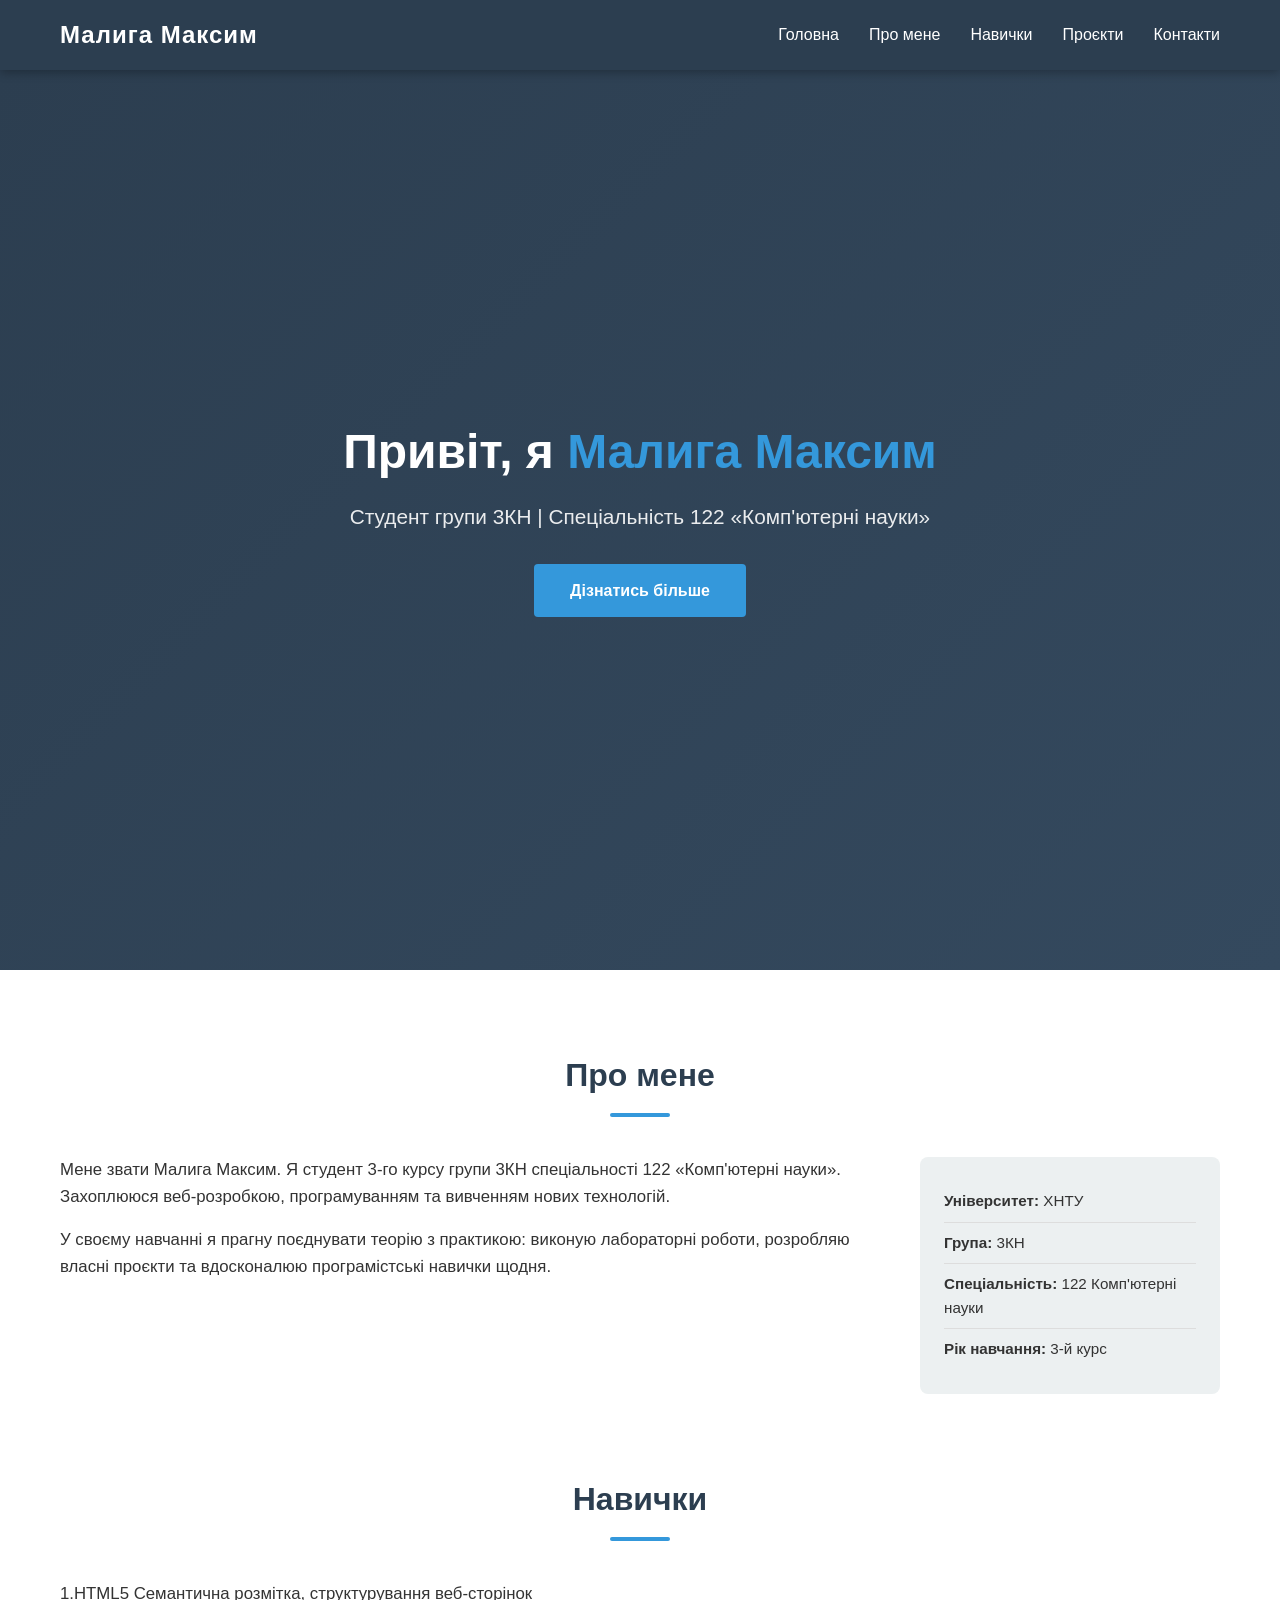
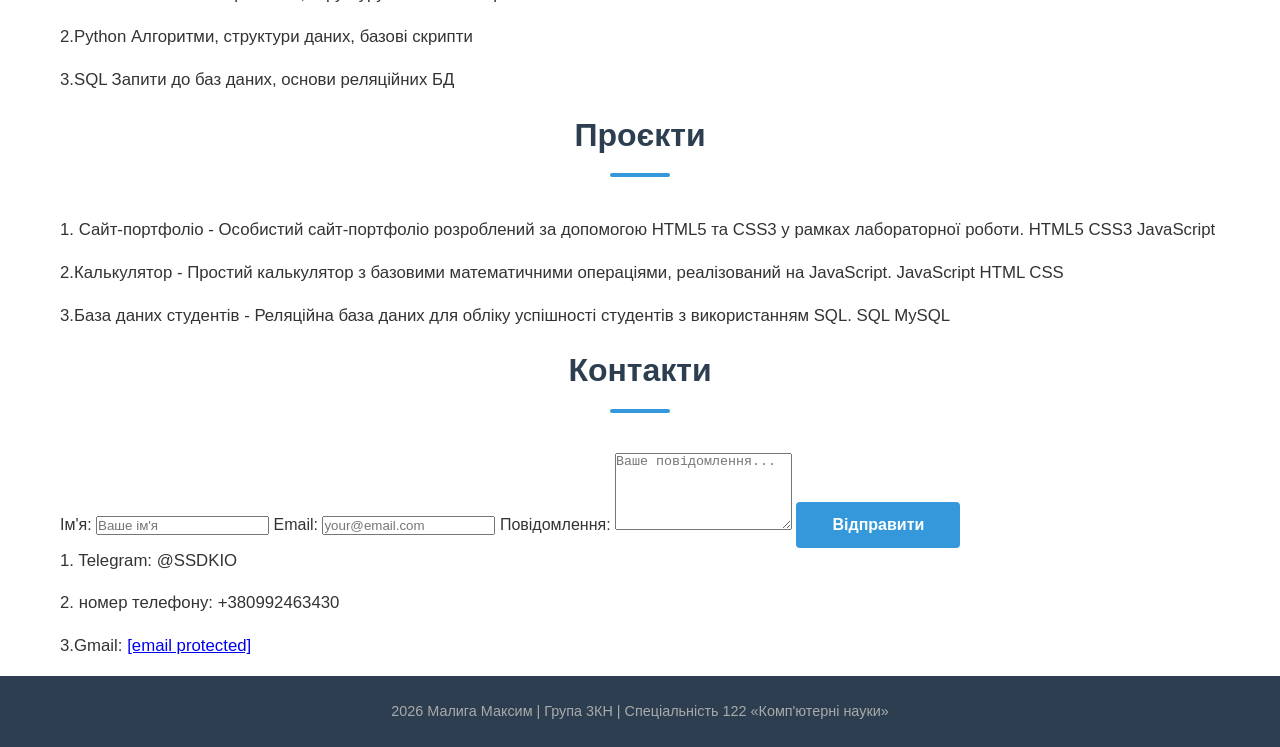
<file: index.html>
<!DOCTYPE html>
<html lang="uk">
<head>
  <meta charset="UTF-8">
  <meta name="viewport" content="width=device-width, initial-scale=1.0">
  <title>Портфоліо - Малига Максим v2</title>
  <link rel="stylesheet" href="style.css">
</head>
<body>

  <!-- Навігаційна панель -->
  <nav class="navbar">
    <div class="container">
      <!-- Логотип / назва сайту -->
      <div class="logo">Малига Максим</div>

      <!-- Список посилань навігації -->
      <ul class="nav-links">
        <li><a href="#home">Головна</a></li>
        <li><a href="#about">Про мене</a></li>
        <li><a href="#skills">Навички</a></li>
        <li><a href="#projects">Проєкти</a></li>
        <li><a href="#contact">Контакти</a></li>

      </ul>

      <!-- Кнопка-«гамбургер» для мобільних (три лінії) -->
      <div class="burger" id="burger">
        <div class="line1"></div>
        <div class="line2"></div>
        <div class="line3"></div>
      </div>
    </div>
  </nav>

  <!-- Секція: Головна -->
  <section id="home" class="hero">
    <div class="container">
      <h1>Привіт, я <span class="accent">Малига Максим</span></h1>
      <p class="hero-subtitle">Студент групи 3КН | Спеціальність 122 «Комп'ютерні науки»</p>
      <a href="#about" class="btn">Дізнатись більше</a>
    </div>
  </section>

  <!-- Секція: Про мене -->
  <section id="about" class="about">
    <div class="container">
      <h2>Про мене</h2>
      <div class="about-content">
        <div class="about-text">
          <p>
            Мене звати Малига Максим. Я студент 3-го курсу групи 3КН спеціальності
            122 «Комп'ютерні науки». Захоплююся веб-розробкою, програмуванням та
            вивченням нових технологій.
          </p>
          <p>
            У своєму навчанні я прагну поєднувати теорію з практикою: виконую
            лабораторні роботи, розробляю власні проєкти та вдосконалюю
            програмістські навички щодня.
          </p>
        </div>
        <div class="about-info">
          <ul>
            <li><strong>Університет:</strong> ХНТУ</li>
            <li><strong>Група:</strong> 3КН</li>
            <li><strong>Спеціальність:</strong> 122 Комп'ютерні науки</li>
            <li><strong>Рік навчання:</strong> 3-й курс</li>
          </ul>
        </div>
      </div>
    </div>
  </section>
  <!-- Секція: Навички -->
  <section id="skills" class="skills">
    <div class="container">
      <h2>Навички</h2>
      <div class="about-content">
        <div class="about-text">
          <p>
          1.HTML5 Семантична розмітка, структурування веб-сторінок
          </p>
          <p>
            2.Python Алгоритми, структури даних, базові скрипти
          </p>
            <p>3.SQL Запити до баз даних, основи реляційних БД
            </p>
        </div>
        </div>
      </div>
    </div>
  </section>
<!-- Секція: Проєкти -->
  <section id="projects" class="projects">
    <div class="container">
      <h2>Проєкти</h2>
      <div class="about-content">
        <div class="about-text">
          <p>
         1. Сайт-портфоліо - Особистий сайт-портфоліо розроблений за допомогою HTML5 та CSS3 у рамках лабораторної роботи.
              HTML5 CSS3 JavaScript</p>
<p>2.Калькулятор - Простий калькулятор з базовими математичними операціями, реалізований на JavaScript.
              JavaScript HTML CSS</p>
             <p>3.База даних студентів - Реляційна база даних для обліку успішності студентів з використанням SQL.
              SQL MySQL</p>
        </div>
        </div>
      </div>
    </div>
  </section>
  <!-- Секція: contact-->
  <section id="contact" class="contact">
    <div class="container">
      <h2>Контакти</h2>
      <div class="about-content">
        <div class="about-text">
          <form name="contact" method="POST" data-netlify="true" action="/thank-you.html" class="contact-form" id="contactForm">
            <input type="hidden" name="form-name" value="contact">

            <label for="name">Ім'я:</label>
            <input type="text" id="name" name="name" placeholder="Ваше ім'я" required>

            <label for="email">Email:</label>
            <input type="email" id="email" name="email" placeholder="your@email.com" required>

            <label for="message">Повідомлення:</label>
            <textarea id="message" name="message" rows="5" placeholder="Ваше повідомлення..." required></textarea>

            <button type="submit" class="btn">Відправити</button>
          </form>
          <p>
             1. Telegram: @SSDKIO
          </p>
          <p>
            2. номер телефону: +380992463430
          </p>
            <p>
                3.Gmail: <a href="/cdn-cgi/l/email-protection" class="__cf_email__" data-cfemail="543935382d333539353f273d3967143339353d387a373b39">[email&#160;protected]</a>
            </p>
        </div>
        </div>
      </div>
    </div>
  </section>


  <!-- Підвал -->
  <footer class="footer">
    <div class="container">
      <p>
          2026 Малига Максим | Група 3КН |  Спеціальність 122 «Комп'ютерні науки»
      </p>
    </div>
  </footer>

  <script src="script.js"></script>
</body>
</html>
</file>
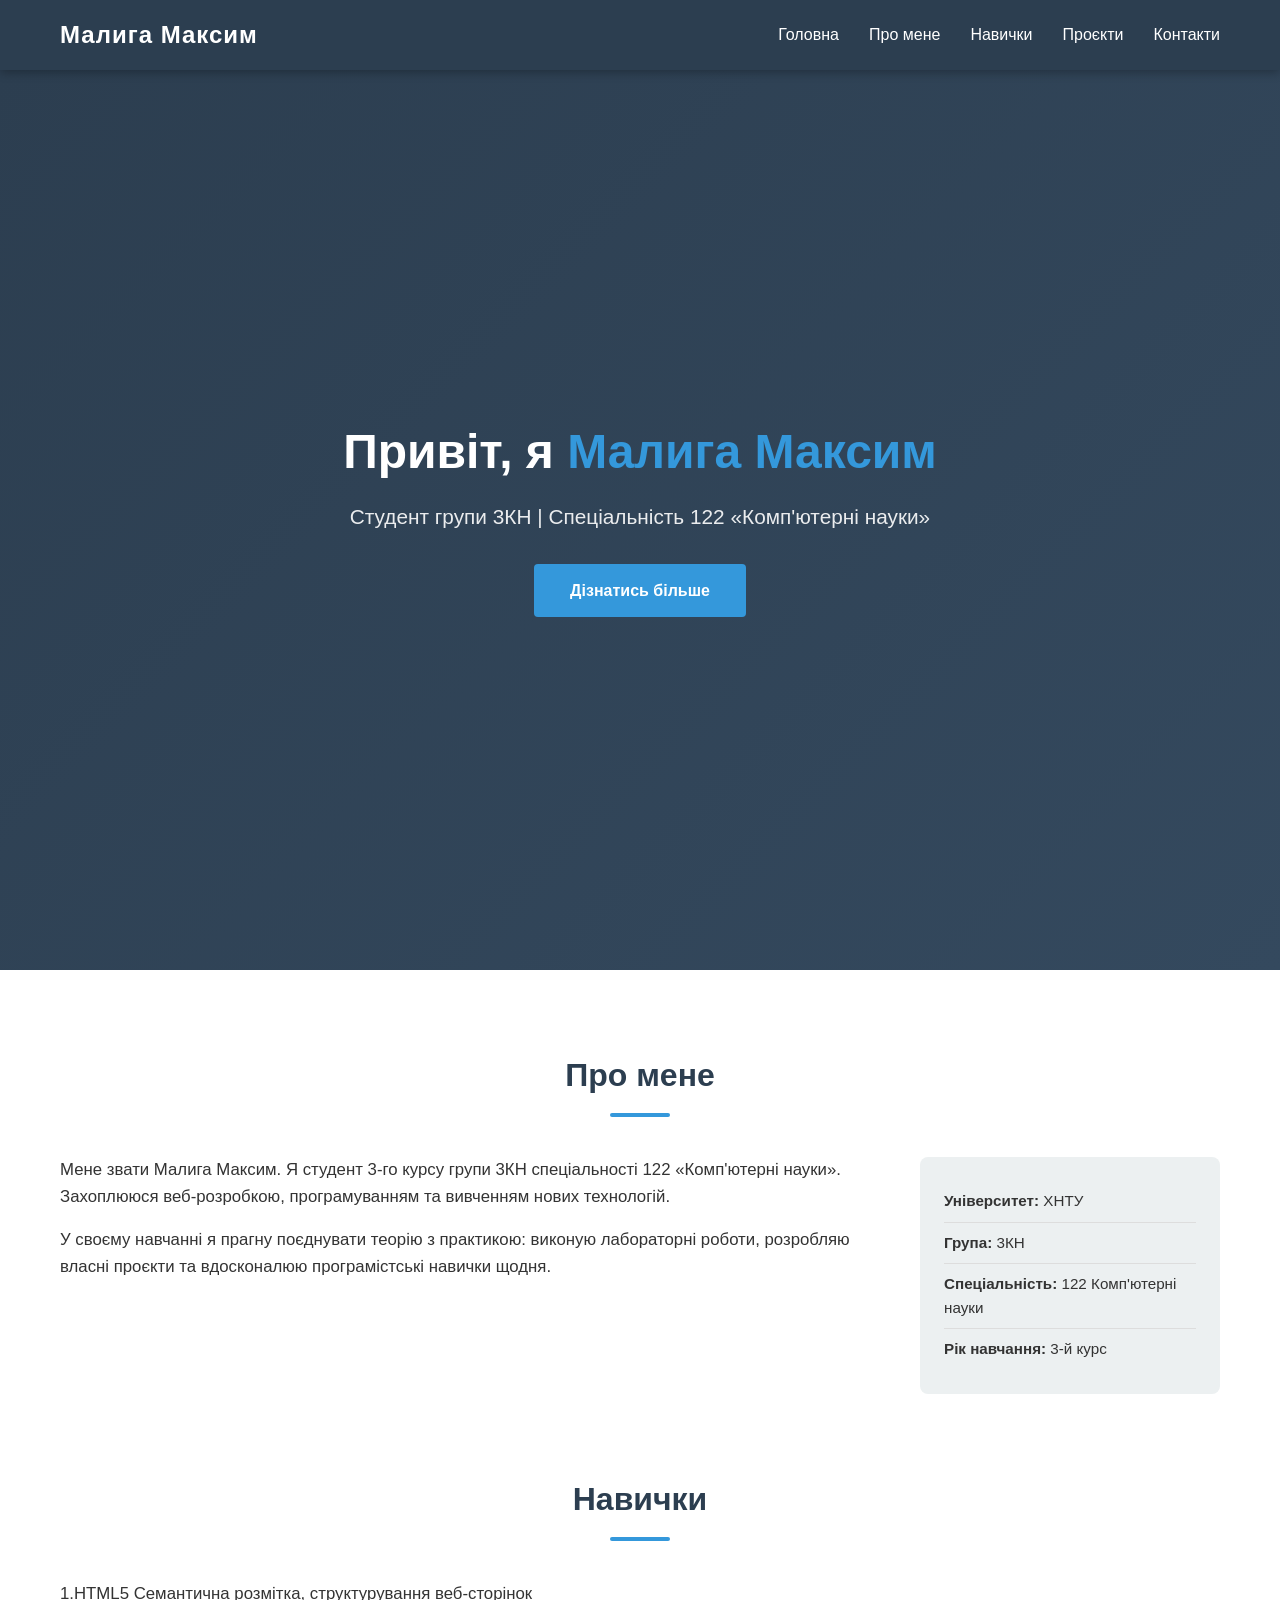
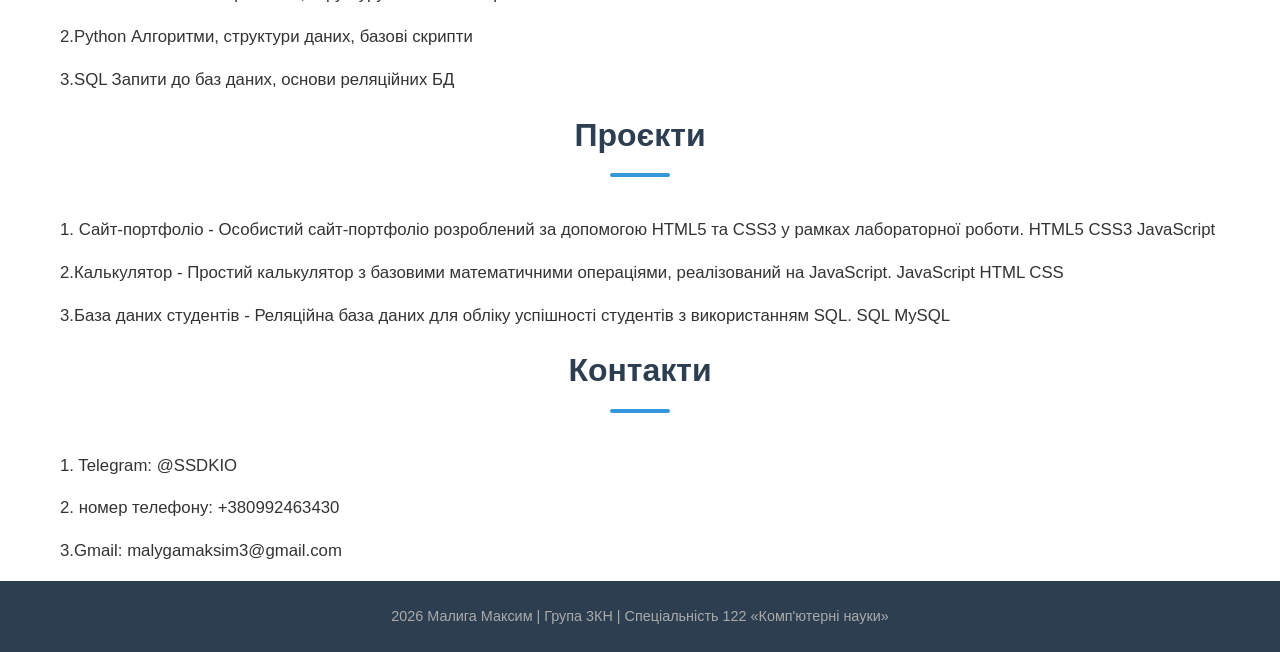
<file: my-portfolio/index.html>
<!DOCTYPE html>
<html lang="uk">
<head>
  <meta charset="UTF-8">
  <meta name="viewport" content="width=device-width, initial-scale=1.0">
  <title>Портфоліо - Малига Максим</title>
  <link rel="stylesheet" href="style.css">
</head>
<body>

  <!-- Навігаційна панель -->
  <nav class="navbar">
    <div class="container">
      <!-- Логотип / назва сайту -->
      <div class="logo">Малига Максим</div>

      <!-- Список посилань навігації -->
      <ul class="nav-links">
        <li><a href="#home">Головна</a></li>
        <li><a href="#about">Про мене</a></li>
        <li><a href="#skills">Навички</a></li>
        <li><a href="#projects">Проєкти</a></li>
        <li><a href="#contact">Контакти</a></li>
      </ul>

      <!-- Кнопка-«гамбургер» для мобільних (три лінії) -->
      <div class="burger" id="burger">
        <div class="line1"></div>
        <div class="line2"></div>
        <div class="line3"></div>
      </div>
    </div>
  </nav>

  <!-- Секція: Головна -->
  <section id="home" class="hero">
    <div class="container">
      <h1>Привіт, я <span class="accent">Малига Максим</span></h1>
      <p class="hero-subtitle">Студент групи 3КН | Спеціальність 122 «Комп'ютерні науки»</p>
      <a href="#about" class="btn">Дізнатись більше</a>
    </div>
  </section>

  <!-- Секція: Про мене -->
  <section id="about" class="about">
    <div class="container">
      <h2>Про мене</h2>
      <div class="about-content">
        <div class="about-text">
          <p>
            Мене звати Малига Максим. Я студент 3-го курсу групи 3КН спеціальності
            122 «Комп'ютерні науки». Захоплююся веб-розробкою, програмуванням та
            вивченням нових технологій.
          </p>
          <p>
            У своєму навчанні я прагну поєднувати теорію з практикою: виконую
            лабораторні роботи, розробляю власні проєкти та вдосконалюю
            програмістські навички щодня.
          </p>
        </div>
        <div class="about-info">
          <ul>
            <li><strong>Університет:</strong> ХНТУ</li>
            <li><strong>Група:</strong> 3КН</li>
            <li><strong>Спеціальність:</strong> 122 Комп'ютерні науки</li>
            <li><strong>Рік навчання:</strong> 3-й курс</li>
          </ul>
        </div>
      </div>
    </div>
  </section>
  <!-- Секція: Навички -->
  <section id="skills" class="skills">
    <div class="container">
      <h2>Навички</h2>
      <div class="about-content">
        <div class="about-text">
          <p>
          1.HTML5 Семантична розмітка, структурування веб-сторінок
          </p>
          <p>
            2.Python Алгоритми, структури даних, базові скрипти
          </p>
            <p>3.SQL Запити до баз даних, основи реляційних БД
            </p>
        </div>
        </div>
      </div>
    </div>
  </section>
<!-- Секція: Проєкти -->
  <section id="projects" class="projects">
    <div class="container">
      <h2>Проєкти</h2>
      <div class="about-content">
        <div class="about-text">
          <p>
         1. Сайт-портфоліо - Особистий сайт-портфоліо розроблений за допомогою HTML5 та CSS3 у рамках лабораторної роботи.
              HTML5 CSS3 JavaScript</p>
<p>2.Калькулятор - Простий калькулятор з базовими математичними операціями, реалізований на JavaScript.
              JavaScript HTML CSS</p>
             <p>3.База даних студентів - Реляційна база даних для обліку успішності студентів з використанням SQL.
              SQL MySQL</p>
        </div>
        </div>
      </div>
    </div>
  </section>
  <!-- Секція: contact-->
  <section id="contact" class="contact">
    <div class="container">
      <h2>Контакти</h2>
      <div class="about-content">
        <div class="about-text">
          <p>
             1. Telegram: @SSDKIO
          </p>
          <p>
            2. номер телефону: +380992463430
          </p>
            <p>
                3.Gmail: malygamaksim3@gmail.com
            </p>
        </div>
        </div>
      </div>
    </div>
  </section>

  <!-- Підвал -->
  <footer class="footer">
    <div class="container">
      <p>
          2026 Малига Максим | Група 3КН | Спеціальність 122 «Комп'ютерні науки»
      </p>
    </div>
  </footer>

  <script src="script.js"></script>
</body>
</html>
</file>
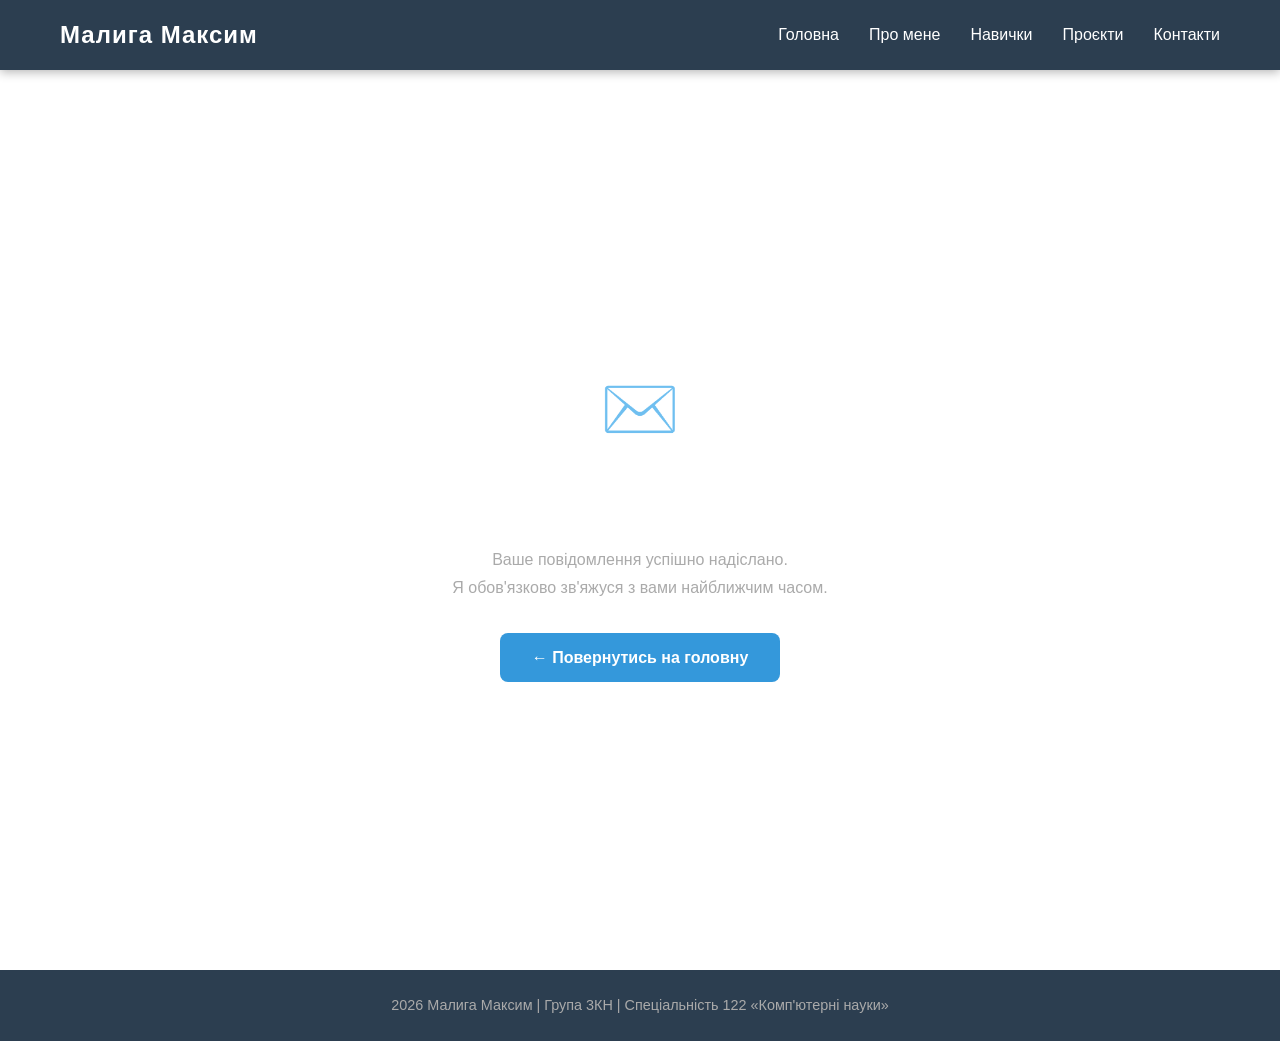
<file: thank-you.html>
<!DOCTYPE html>
<html lang="uk">
<head>
  <meta charset="UTF-8">
  <meta name="viewport" content="width=device-width, initial-scale=1.0">
  <title>Дякую за повідомлення! — Малига Максим</title>
  <link rel="stylesheet" href="style.css">
  <style>
    /* Додаткові стилі для thank-you сторінки */
    .thankyou-section {
      min-height: 100vh;
      display: flex;
      align-items: center;
      justify-content: center;
      text-align: center;
      padding: 2rem;
    }

    .thankyou-card {
      background: rgba(255, 255, 255, 0.05);
      border: 1px solid rgba(255, 255, 255, 0.1);
      border-radius: 16px;
      padding: 3rem 2.5rem;
      max-width: 520px;
      width: 100%;
      animation: fadeInUp 0.7s ease both;
    }

    @keyframes fadeInUp {
      from {
        opacity: 0;
        transform: translateY(30px);
      }
      to {
        opacity: 1;
        transform: translateY(0);
      }
    }

    .thankyou-icon {
      font-size: 4rem;
      margin-bottom: 1.2rem;
      display: block;
      animation: pop 0.5s ease 0.4s both;
    }

    @keyframes pop {
      from { transform: scale(0.5); opacity: 0; }
      to   { transform: scale(1);   opacity: 1; }
    }

    .thankyou-card h1 {
      font-size: 2rem;
      margin-bottom: 1rem;
      color: #fff;
    }

    .thankyou-card p {
      color: #aaa;
      line-height: 1.7;
      margin-bottom: 2rem;
    }

    .btn-back {
      display: inline-block;
      padding: 0.75rem 2rem;
      border-radius: 8px;
      background: var(--accent, #7b68ee);
      color: #fff;
      text-decoration: none;
      font-weight: 600;
      transition: background 0.25s, transform 0.2s;
    }

    .btn-back:hover {
      background: var(--accent-hover, #5a4fcf);
      transform: translateY(-2px);
    }
  </style>
</head>
<body>

  <!-- Навігаційна панель -->
  <nav class="navbar">
    <div class="container">
      <div class="logo">Малига Максим</div>
      <ul class="nav-links">
        <li><a href="index.html#home">Головна</a></li>
        <li><a href="index.html#about">Про мене</a></li>
        <li><a href="index.html#skills">Навички</a></li>
        <li><a href="index.html#projects">Проєкти</a></li>
        <li><a href="index.html#contact">Контакти</a></li>
      </ul>
      <div class="burger" id="burger">
        <div class="line1"></div>
        <div class="line2"></div>
        <div class="line3"></div>
      </div>
    </div>
  </nav>

  <!-- Секція подяки -->
  <section class="thankyou-section">
    <div class="thankyou-card">
      <span class="thankyou-icon">✉️</span>
      <h1>Дякую за повідомлення!</h1>
      <p>
        Ваше повідомлення успішно надіслано.<br>
        Я обов'язково зв'яжуся з вами найближчим часом.
      </p>
      <a href="index.html" class="btn-back">← Повернутись на головну</a>
    </div>
  </section>

  <!-- Підвал -->
  <footer class="footer">
    <div class="container">
      <p>2026 Малига Максим | Група 3КН | Спеціальність 122 «Комп'ютерні науки»</p>
    </div>
  </footer>

  <script src="script.js"></script>
</body>
</html>
</file>
<file: style.css>
/* ===== 1. СКИДАННЯ СТИЛІВ ===== */
/* * — «зоряний» селектор: застосовується до ВСІХ елементів */
* {
  margin: 0;
  padding: 0;
  box-sizing: border-box; /* розмір елемента включає padding і border */
}

/* ===== 2. CSS-ЗМІННІ (кольори та шрифти) ===== */
:root {
  /* Кольори */
  --dark: #2c3e50;       /* темно-синій: навбар, підвал */
  --accent: #3498db;     /* синій акцент: посилання, кнопки */
  --accent-hover: #2980b9;
  --light: #ecf0f1;      /* світло-сірий: фон деяких секцій */
  --text: #333333;       /* майже чорний: основний текст */
  --white: #ffffff;
  --card-bg: #f8f9fa;

  /* Шрифти */
  --font: 'Segoe UI', Tahoma, Geneva, Verdana, sans-serif;

  /* Розміри */
  --nav-height: 70px;    /* висота навбару */
}

/* Базові стилі для всього сайту */
body {
  font-family: var(--font);
  color: var(--text);
  line-height: 1.6;
  padding-top: var(--nav-height); /* щоб контент не ховався під навбаром */
}

/* Контейнер для обмеження ширини вмісту */
.container {
  max-width: 1200px;   /* максимальна ширина */
  margin: 0 auto;      /* центрування: 0 зверху/знизу, auto зліва/справа */
  padding: 0 20px;     /* 20px відступ зліва і справа */
}

/* ===== 3. НАВІГАЦІЙНА ПАНЕЛЬ ===== */
.navbar {
  background-color: var(--dark); /* темний фон */
  position: fixed;               /* «прилипає» до верху при прокрутці */
  top: 0;                        /* відстань від верху сторінки = 0 */
  left: 0;                       /* від лівого краю = 0 */
  width: 100%;                   /* на всю ширину вікна */
  height: var(--nav-height);     /* висота = 70px */
  z-index: 1000;                 /* поверх усього іншого */
  box-shadow: 0 2px 10px rgba(0, 0, 0, 0.3);
}

.navbar .container {
  display: flex;                  /* увімкнути Flexbox */
  justify-content: space-between; /* лого ліворуч, меню праворуч */
  align-items: center;            /* по вертикалі — по центру */
  height: 100%;                   /* контейнер на всю висоту навбару */
}

.logo {
  color: var(--white);
  font-size: 1.5rem;
  font-weight: bold;
  letter-spacing: 1px;
}

.nav-links {
  display: flex;       /* елементи в рядок */
  list-style: none;    /* прибираємо стандартні «кружечки» */
  gap: 30px;           /* відстань між пунктами меню */
}

.nav-links a {
  color: var(--white);
  text-decoration: none;   /* прибираємо підкреслення */
  font-size: 1rem;
  transition: color 0.3s;  /* плавна зміна кольору за 0.3 секунди */
}

.nav-links a:hover {
  color: var(--accent); /* при наведенні — синій колір */
}

/* Кнопка-«гамбургер» — поки приховуємо */
.burger {
  display: none;           /* прихована на десктопі */
  flex-direction: column;
  gap: 5px;
  cursor: pointer;         /* курсор-рука при наведенні */
}

.burger div {
  width: 25px;
  height: 3px;
  background-color: var(--white);
  transition: all 0.3s;
}

/* ===== 4. СЕКЦІЯ: ГОЛОВНА (HERO) ===== */
.hero {
  background: linear-gradient(135deg, var(--dark) 0%, #34495e 100%);
  color: var(--white);
  min-height: 100vh;
  display: flex;
  align-items: center;
  text-align: center;
}

.hero h1 {
  font-size: 3rem;
  margin-bottom: 20px;
  line-height: 1.2;
}

.hero .accent {
  color: var(--accent);
}

.hero-subtitle {
  font-size: 1.3rem;
  margin-bottom: 30px;
  opacity: 0.9;
}

/* Кнопка */
.btn {
  display: inline-block;
  background-color: var(--accent);
  color: var(--white);
  padding: 14px 36px;
  border-radius: 4px;
  text-decoration: none;
  font-size: 1rem;
  font-weight: bold;
  border: none;
  cursor: pointer;
  transition: background-color 0.3s;
}

.btn:hover {
  background-color: var(--accent-hover);
}

/* ===== 5. СЕКЦІЯ: ПРО МЕНЕ ===== */
.about {
  padding: 80px 0;
  background-color: var(--white);
}

.about h2,
.skills h2,
.projects h2,
.contact h2 {
  font-size: 2rem;
  margin-bottom: 40px;
  text-align: center;
  color: var(--dark);
  position: relative;
}

.about h2::after,
.skills h2::after,
.projects h2::after,
.contact h2::after {
  content: '';
  display: block;
  width: 60px;
  height: 4px;
  background-color: var(--accent);
  margin: 12px auto 0;
  border-radius: 2px;
}

.about-content {
  display: flex;
  gap: 50px;
  align-items: flex-start;
}

.about-text {
  flex: 1;
}

.about-text p {
  margin-bottom: 16px;
  font-size: 1.05rem;
}

.about-info {
  flex: 0 0 300px;
  background-color: var(--light);
  padding: 24px;
  border-radius: 8px;
}

.about-info ul {
  list-style: none;
}

.about-info li {
  padding: 8px 0;
  border-bottom: 1px solid #ddd;
  font-size: 0.95rem;
}

.about-info li:last-child {
  border-bottom: none;
}
/* ===== 9. ПІДВАЛ ===== */
.footer {
  background-color: var(--dark);
  color: #aaa;
  text-align: center;
  padding: 24px 0;
  font-size: 0.9rem;
}

/* ===== 10. АДАПТИВНІСТЬ: екрани шириною 768px і менше ===== */
/* Медіа-запит ЗАВЖДИ в кінці CSS-файлу — щоб перекрити попередні стилі */
@media (max-width: 768px) {

  /* Ховаємо горизонтальне меню */
  .nav-links {
    display: none;
  }

  /* Показуємо кнопку-«гамбургер» */
  .burger {
    display: flex;
  }
</file>
<file: my-portfolio/style.css>
/* ===== 1. СКИДАННЯ СТИЛІВ ===== */
/* * — «зоряний» селектор: застосовується до ВСІХ елементів */
* {
  margin: 0;
  padding: 0;
  box-sizing: border-box; /* розмір елемента включає padding і border */
}

/* ===== 2. CSS-ЗМІННІ (кольори та шрифти) ===== */
:root {
  /* Кольори */
  --dark: #2c3e50;       /* темно-синій: навбар, підвал */
  --accent: #3498db;     /* синій акцент: посилання, кнопки */
  --accent-hover: #2980b9;
  --light: #ecf0f1;      /* світло-сірий: фон деяких секцій */
  --text: #333333;       /* майже чорний: основний текст */
  --white: #ffffff;
  --card-bg: #f8f9fa;

  /* Шрифти */
  --font: 'Segoe UI', Tahoma, Geneva, Verdana, sans-serif;

  /* Розміри */
  --nav-height: 70px;    /* висота навбару */
}

/* Базові стилі для всього сайту */
body {
  font-family: var(--font);
  color: var(--text);
  line-height: 1.6;
  padding-top: var(--nav-height); /* щоб контент не ховався під навбаром */
}

/* Контейнер для обмеження ширини вмісту */
.container {
  max-width: 1200px;   /* максимальна ширина */
  margin: 0 auto;      /* центрування: 0 зверху/знизу, auto зліва/справа */
  padding: 0 20px;     /* 20px відступ зліва і справа */
}

/* ===== 3. НАВІГАЦІЙНА ПАНЕЛЬ ===== */
.navbar {
  background-color: var(--dark); /* темний фон */
  position: fixed;               /* «прилипає» до верху при прокрутці */
  top: 0;                        /* відстань від верху сторінки = 0 */
  left: 0;                       /* від лівого краю = 0 */
  width: 100%;                   /* на всю ширину вікна */
  height: var(--nav-height);     /* висота = 70px */
  z-index: 1000;                 /* поверх усього іншого */
  box-shadow: 0 2px 10px rgba(0, 0, 0, 0.3);
}

.navbar .container {
  display: flex;                  /* увімкнути Flexbox */
  justify-content: space-between; /* лого ліворуч, меню праворуч */
  align-items: center;            /* по вертикалі — по центру */
  height: 100%;                   /* контейнер на всю висоту навбару */
}

.logo {
  color: var(--white);
  font-size: 1.5rem;
  font-weight: bold;
  letter-spacing: 1px;
}

.nav-links {
  display: flex;       /* елементи в рядок */
  list-style: none;    /* прибираємо стандартні «кружечки» */
  gap: 30px;           /* відстань між пунктами меню */
}

.nav-links a {
  color: var(--white);
  text-decoration: none;   /* прибираємо підкреслення */
  font-size: 1rem;
  transition: color 0.3s;  /* плавна зміна кольору за 0.3 секунди */
}

.nav-links a:hover {
  color: var(--accent); /* при наведенні — синій колір */
}

/* Кнопка-«гамбургер» — поки приховуємо */
.burger {
  display: none;           /* прихована на десктопі */
  flex-direction: column;
  gap: 5px;
  cursor: pointer;         /* курсор-рука при наведенні */
}

.burger div {
  width: 25px;
  height: 3px;
  background-color: var(--white);
  transition: all 0.3s;
}

/* ===== 4. СЕКЦІЯ: ГОЛОВНА (HERO) ===== */
.hero {
  background: linear-gradient(135deg, var(--dark) 0%, #34495e 100%);
  color: var(--white);
  min-height: 100vh;
  display: flex;
  align-items: center;
  text-align: center;
}

.hero h1 {
  font-size: 3rem;
  margin-bottom: 20px;
  line-height: 1.2;
}

.hero .accent {
  color: var(--accent);
}

.hero-subtitle {
  font-size: 1.3rem;
  margin-bottom: 30px;
  opacity: 0.9;
}

/* Кнопка */
.btn {
  display: inline-block;
  background-color: var(--accent);
  color: var(--white);
  padding: 14px 36px;
  border-radius: 4px;
  text-decoration: none;
  font-size: 1rem;
  font-weight: bold;
  border: none;
  cursor: pointer;
  transition: background-color 0.3s;
}

.btn:hover {
  background-color: var(--accent-hover);
}

/* ===== 5. СЕКЦІЯ: ПРО МЕНЕ ===== */
.about {
  padding: 80px 0;
  background-color: var(--white);
}

.about h2,
.skills h2,
.projects h2,
.contact h2 {
  font-size: 2rem;
  margin-bottom: 40px;
  text-align: center;
  color: var(--dark);
  position: relative;
}

.about h2::after,
.skills h2::after,
.projects h2::after,
.contact h2::after {
  content: '';
  display: block;
  width: 60px;
  height: 4px;
  background-color: var(--accent);
  margin: 12px auto 0;
  border-radius: 2px;
}

.about-content {
  display: flex;
  gap: 50px;
  align-items: flex-start;
}

.about-text {
  flex: 1;
}

.about-text p {
  margin-bottom: 16px;
  font-size: 1.05rem;
}

.about-info {
  flex: 0 0 300px;
  background-color: var(--light);
  padding: 24px;
  border-radius: 8px;
}

.about-info ul {
  list-style: none;
}

.about-info li {
  padding: 8px 0;
  border-bottom: 1px solid #ddd;
  font-size: 0.95rem;
}

.about-info li:last-child {
  border-bottom: none;
}
/* ===== 9. ПІДВАЛ ===== */
.footer {
  background-color: var(--dark);
  color: #aaa;
  text-align: center;
  padding: 24px 0;
  font-size: 0.9rem;
}

/* ===== 10. АДАПТИВНІСТЬ: екрани шириною 768px і менше ===== */
/* Медіа-запит ЗАВЖДИ в кінці CSS-файлу — щоб перекрити попередні стилі */
@media (max-width: 768px) {

  /* Ховаємо горизонтальне меню */
  .nav-links {
    display: none;
  }

  /* Показуємо кнопку-«гамбургер» */
  .burger {
    display: flex;
  }
</file>
